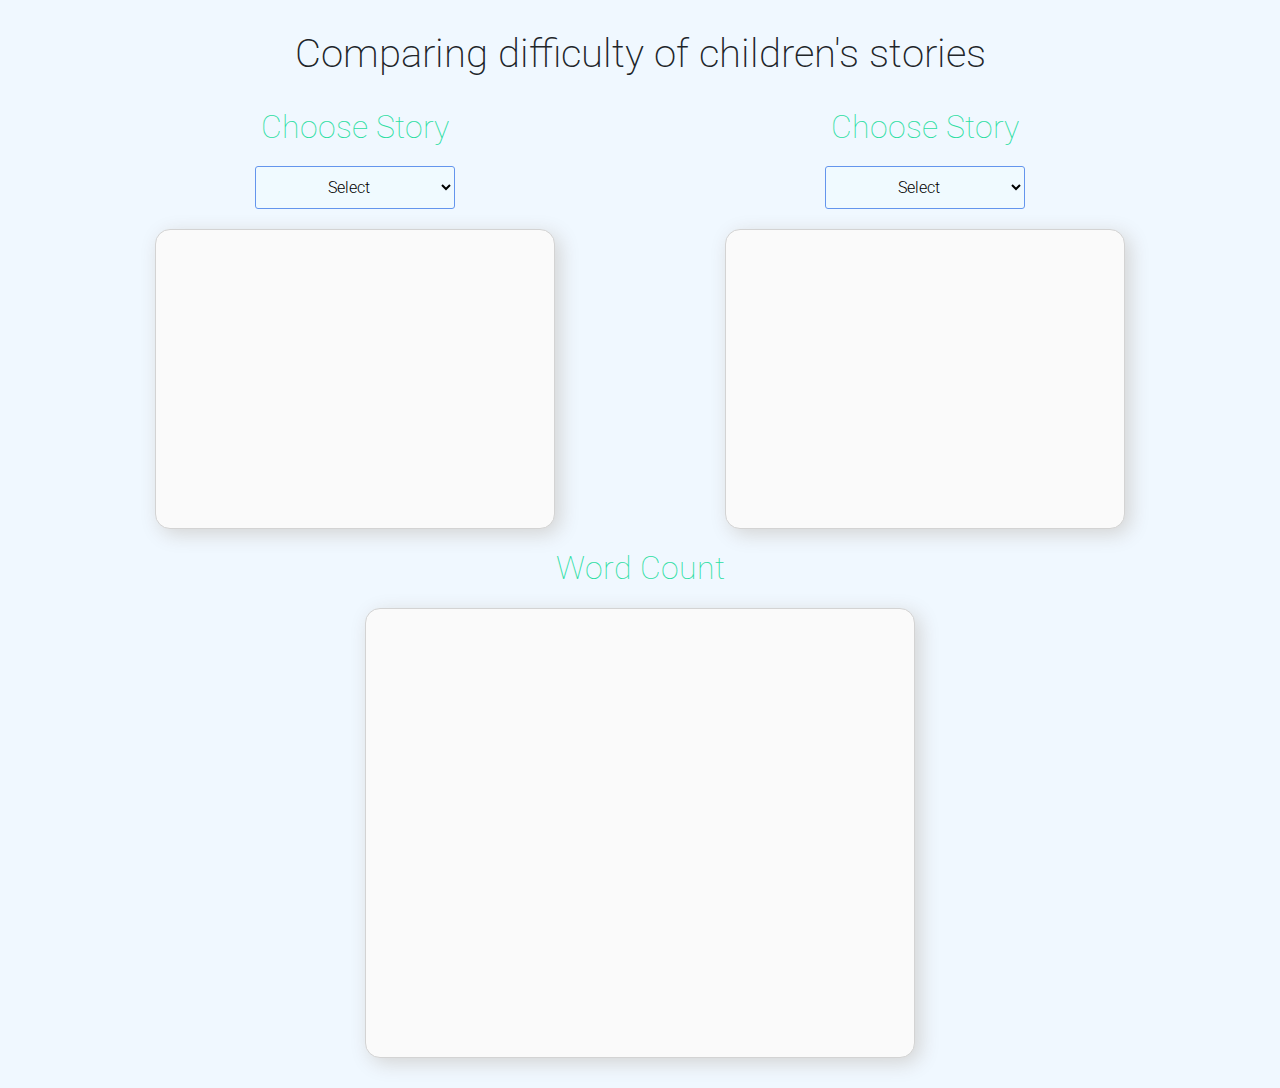
<file: index.html>
<!DOCTYPE html>
<html lang="en">
  <head>
    <meta charset="UTF-8" />
    <meta http-equiv="X-UA-Compatible" content="IE=edge" />
    <meta name="viewport" content="width=device-width, initial-scale=1.0" />
    <title>Assignment 3</title>
    <link rel="shortcut icon" type="image/png" href="images/favicon.png" />
    <link rel="stylesheet" href="css/bootstrap.min.css" />
    <link rel="stylesheet" href="css/style.css" />
  </head>
  <body>
    <h1 class="heading">Comparing difficulty of children's stories</h1>
    <div class="container pie">
      <div class="row">
        <div class="col-sm">
          <h2 class="subheading" id="title-1">Choose Story</h2>
          <div class="select-story">
            <select id="choose-story-one">
              <option value="none">Select</option>
              <option value="fish">The Fish and the Ring</option>
              <option value="fox">Mr. Fox</option>
              <option value="henny">Henny-Penny</option>
              <option value="jack">Jack and the Beanstalk</option>
              <option value="bears">The Story of the Three Bears</option>
              <option value="pigs">The Story of the Three Little Pigs</option>
            </select>
          </div>
          <div id="pie-chart-one" class="pie-chart"></div>
        </div>
        <div class="col-sm">
          <h2 class="subheading" id="title-2">Choose Story</h2>
          <div class="select-story">
            <select id="choose-story-two">
              <option value="none">Select</option>
              <option value="fish">The Fish and the Ring</option>
              <option value="fox">Mr. Fox</option>
              <option value="henny">Henny-Penny</option>
              <option value="jack">Jack and the Beanstalk</option>
              <option value="bears">The Story of the Three Bears</option>
              <option value="pigs">The Story of the Three Little Pigs</option>
            </select>
          </div>
          <div id="pie-chart-two" class="pie-chart"></div>
        </div>
      </div>
    </div>
    <div class="container bar-container">
      <div class="row">
        <div class="col-sm">
          <h2 class="subheading">Word Count</h2>
          <div id="bar-chart" class="bar-chart"></div>
        </div>
      </div>
    </div>
    <script src="js/d3.min.js"></script>
    <script src="js/sight-words.js"></script>
    <script src="js/stories.js"></script>
    <script src="js/pie.js"></script>
    <script src="js/bar.js"></script>
    <script src="js/main.js"></script>
  </body>
</html>
</file>
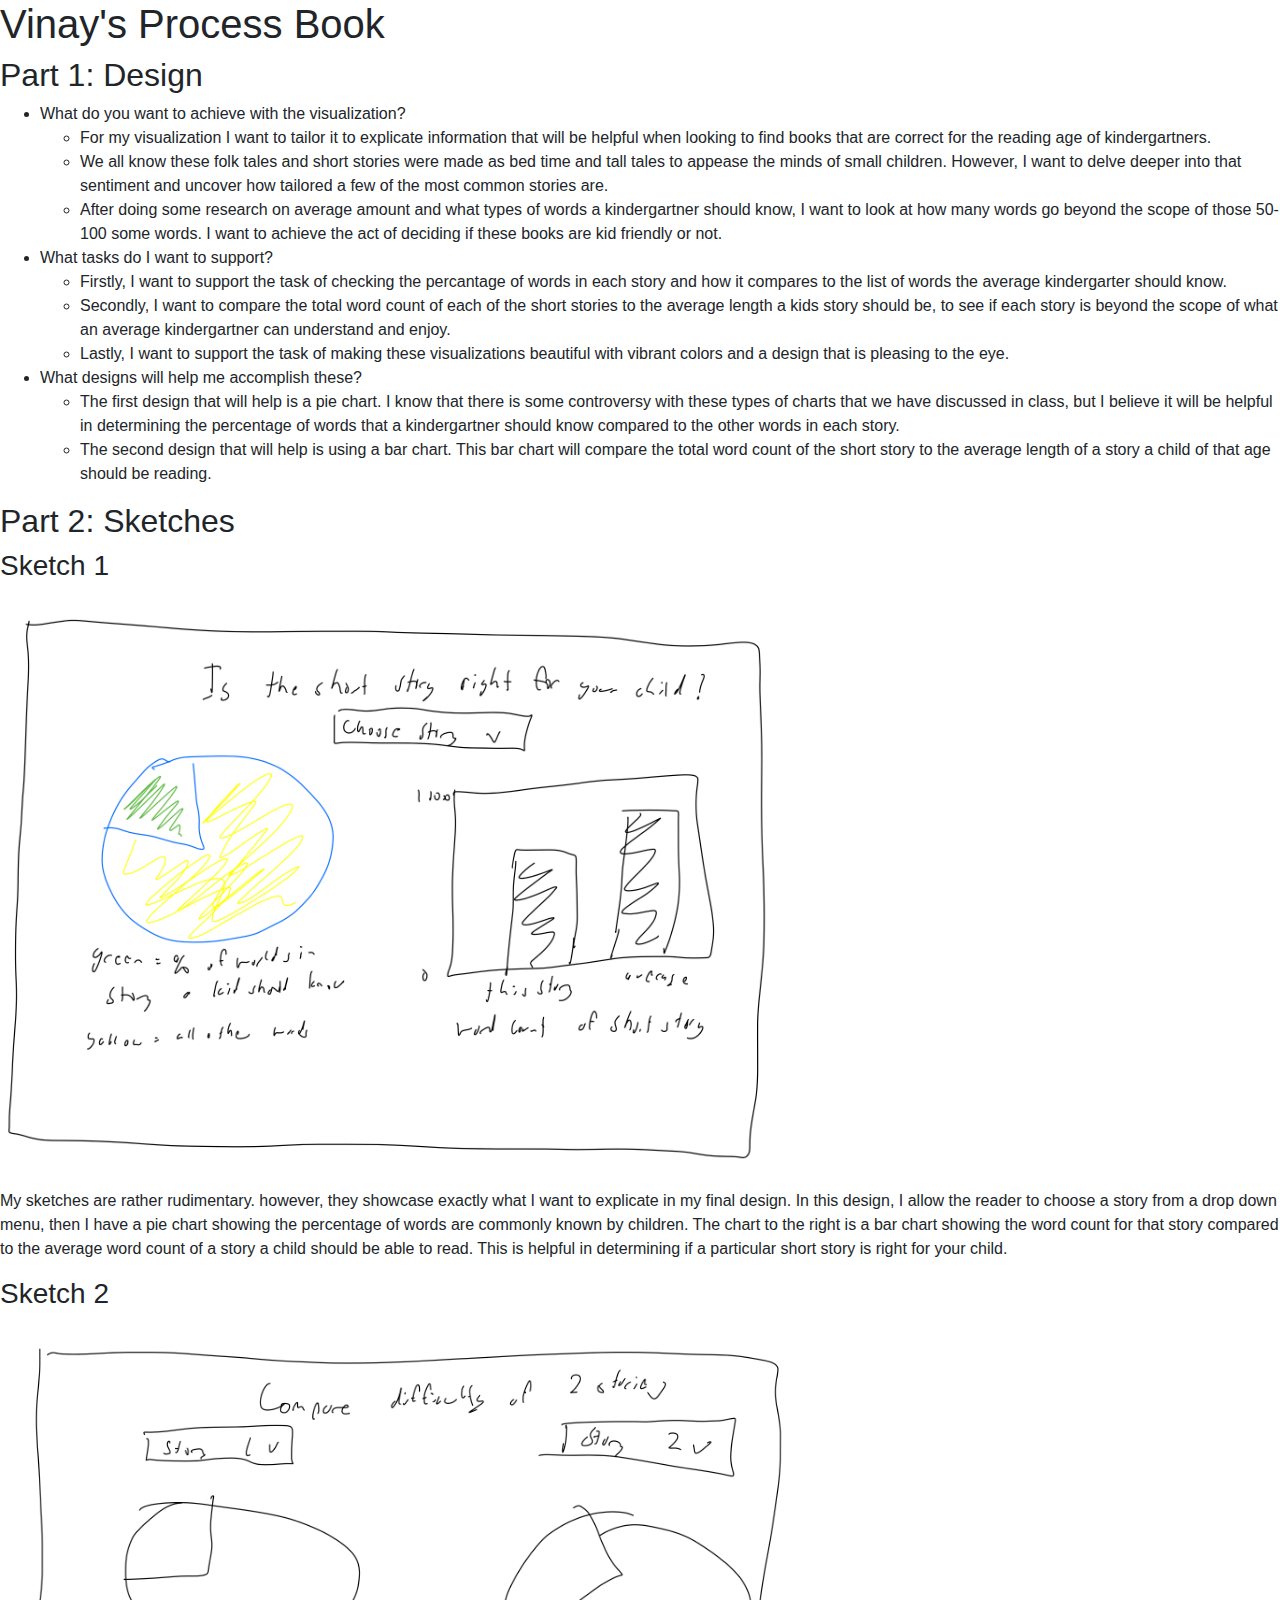
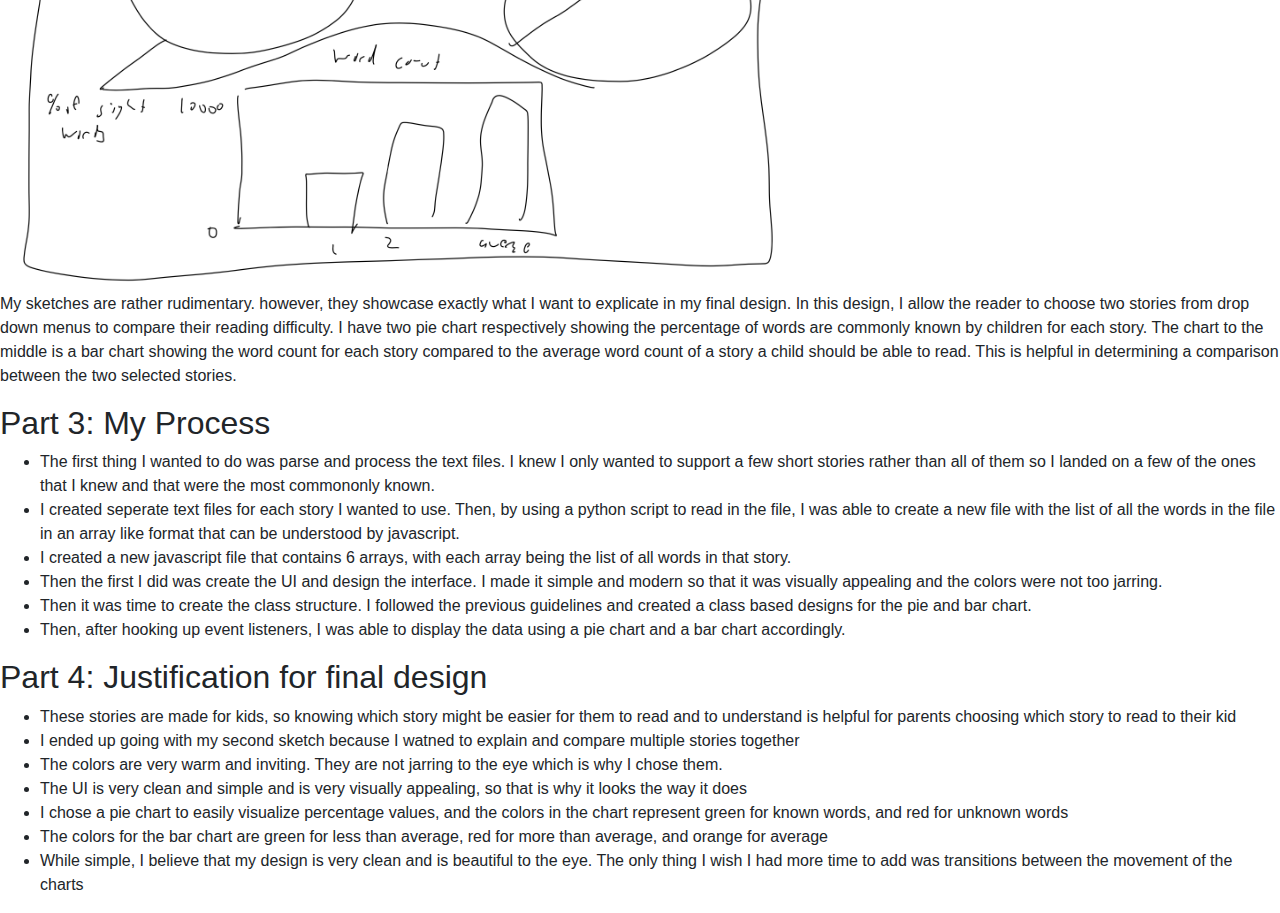
<file: processbook.html>
<!DOCTYPE html>
<html lang="en">
  <head>
    <meta charset="UTF-8" />
    <meta http-equiv="X-UA-Compatible" content="IE=edge" />
    <meta name="viewport" content="width=device-width, initial-scale=1.0" />
    <title>Process Book</title>
    <link rel="stylesheet" href="css/bootstrap.min.css" />
  </head>
  <body>
    <h1>Vinay's Process Book</h1>
    <h2>Part 1: Design</h2>
    <ul>
      <li>What do you want to achieve with the visualization?</li>
      <ul>
        <li>
          For my visualization I want to tailor it to explicate information that
          will be helpful when looking to find books that are correct for the
          reading age of kindergartners.
        </li>
        <li>
          We all know these folk tales and short stories were made as bed time
          and tall tales to appease the minds of small children. However, I want
          to delve deeper into that sentiment and uncover how tailored a few of
          the most common stories are.
        </li>
        <li>
          After doing some research on average amount and what types of words a
          kindergartner should know, I want to look at how many words go beyond
          the scope of those 50-100 some words. I want to achieve the act of
          deciding if these books are kid friendly or not.
        </li>
      </ul>
      <li>
        What tasks do I want to support?
        <ul>
          <li>
            Firstly, I want to support the task of checking the percantage of
            words in each story and how it compares to the list of words the
            average kindergarter should know.
          </li>
          <li>
            Secondly, I want to compare the total word count of each of the
            short stories to the average length a kids story should be, to see
            if each story is beyond the scope of what an average kindergartner
            can understand and enjoy.
          </li>
          <li>
            Lastly, I want to support the task of making these visualizations
            beautiful with vibrant colors and a design that is pleasing to the
            eye.
          </li>
        </ul>
      </li>
      <li>
        What designs will help me accomplish these?
        <ul>
          <li>
            The first design that will help is a pie chart. I know that there is
            some controversy with these types of charts that we have discussed
            in class, but I believe it will be helpful in determining the
            percentage of words that a kindergartner should know compared to the
            other words in each story.
          </li>
          <li>
            The second design that will help is using a bar chart. This bar
            chart will compare the total word count of the short story to the
            average length of a story a child of that age should be reading.
          </li>
        </ul>
      </li>
    </ul>
    <h2>Part 2: Sketches</h2>
    <h3>Sketch 1</h3>
    <img src="images/sketch1.png" alt="sketch 1" width="800" />
    <p>
      My sketches are rather rudimentary. however, they showcase exactly what I
      want to explicate in my final design. In this design, I allow the reader
      to choose a story from a drop down menu, then I have a pie chart showing
      the percentage of words are commonly known by children. The chart to the
      right is a bar chart showing the word count for that story compared to the
      average word count of a story a child should be able to read. This is
      helpful in determining if a particular short story is right for your
      child.
    </p>
    <h3>Sketch 2</h3>
    <img src="images/sketch2.png" alt="sketch 2" width="800" />
    <p>
      My sketches are rather rudimentary. however, they showcase exactly what I
      want to explicate in my final design. In this design, I allow the reader
      to choose two stories from drop down menus to compare their reading
      difficulty. I have two pie chart respectively showing the percentage of
      words are commonly known by children for each story. The chart to the
      middle is a bar chart showing the word count for each story compared to
      the average word count of a story a child should be able to read. This is
      helpful in determining a comparison between the two selected stories.
    </p>
    <h2>Part 3: My Process</h2>
    <ul>
      <li>
        The first thing I wanted to do was parse and process the text files. I
        knew I only wanted to support a few short stories rather than all of
        them so I landed on a few of the ones that I knew and that were the most
        commononly known.
      </li>
      <li>
        I created seperate text files for each story I wanted to use. Then, by
        using a python script to read in the file, I was able to create a new
        file with the list of all the words in the file in an array like format
        that can be understood by javascript.
      </li>
      <li>
        I created a new javascript file that contains 6 arrays, with each array
        being the list of all words in that story.
      </li>
      <li>
        Then the first I did was create the UI and design the interface. I made
        it simple and modern so that it was visually appealing and the colors
        were not too jarring.
      </li>
      <li>
        Then it was time to create the class structure. I followed the previous
        guidelines and created a class based designs for the pie and bar chart.
      </li>
      <li>
        Then, after hooking up event listeners, I was able to display the data
        using a pie chart and a bar chart accordingly.
      </li>
    </ul>
    <h2>Part 4: Justification for final design</h2>
    <ul>
      <li>
        These stories are made for kids, so knowing which story might be easier
        for them to read and to understand is helpful for parents choosing which
        story to read to their kid
      </li>
      <li>
        I ended up going with my second sketch because I watned to explain and
        compare multiple stories together
      </li>
      <li>
        The colors are very warm and inviting. They are not jarring to the eye
        which is why I chose them.
      </li>
      <li>
        The UI is very clean and simple and is very visually appealing, so that
        is why it looks the way it does
      </li>
      <li>
        I chose a pie chart to easily visualize percentage values, and the
        colors in the chart represent green for known words, and red for unknown
        words
      </li>
      <li>
        The colors for the bar chart are green for less than average, red for
        more than average, and orange for average
      </li>
      <li>
        While simple, I believe that my design is very clean and is beautiful to
        the eye. The only thing I wish I had more time to add was transitions
        between the movement of the charts
      </li>
    </ul>
  </body>
</html>
</file>
<file: css/style.css>
@import url("https://fonts.googleapis.com/css2?family=Roboto:ital,wght@0,100;0,300;0,400;0,500;0,700;1,400&display=swap");

body {
  background-color: aliceblue;
  font-family: "Roboto", sans-serif;
}

.heading {
  font-weight: 200;
  text-align: center;
  margin-top: 30px;
}

.subheading {
  font-weight: 100;
  text-align: center;
  margin-bottom: 20px;
  color: rgb(44, 222, 162);
}

.select-story {
  text-align: center;
  margin-bottom: 20px;
}

select {
  width: 200px;
  border-radius: 3px;
  background-color: rgb(240, 250, 255);
  text-align: center;
  border: 1px solid cornflowerblue;
  font-weight: 300;
  color: black;
  font-size: medium;
  padding: 10px;
}

/*Pie chart styles*/

.pie {
  margin-top: 30px;
}

.pie-chart {
  margin-left: auto;
  margin-right: auto;
  border: 1px solid lightgrey;
  border-radius: 15px;
  box-shadow: 5px 5px 20px lightgrey;
  width: 400px;
  height: 300px;
  background-color: #fafafa;
}

/* Bar chart styles */

.bar-container {
  margin-top: 20px;
  margin-bottom: 30px;
}

.bar-chart {
  margin-left: auto;
  margin-right: auto;
  border: 1px solid lightgrey;
  border-radius: 15px;
  box-shadow: 5px 5px 20px lightgrey;
  width: 550px;
  height: 450px;
  background-color: #fafafa;
}
</file>
